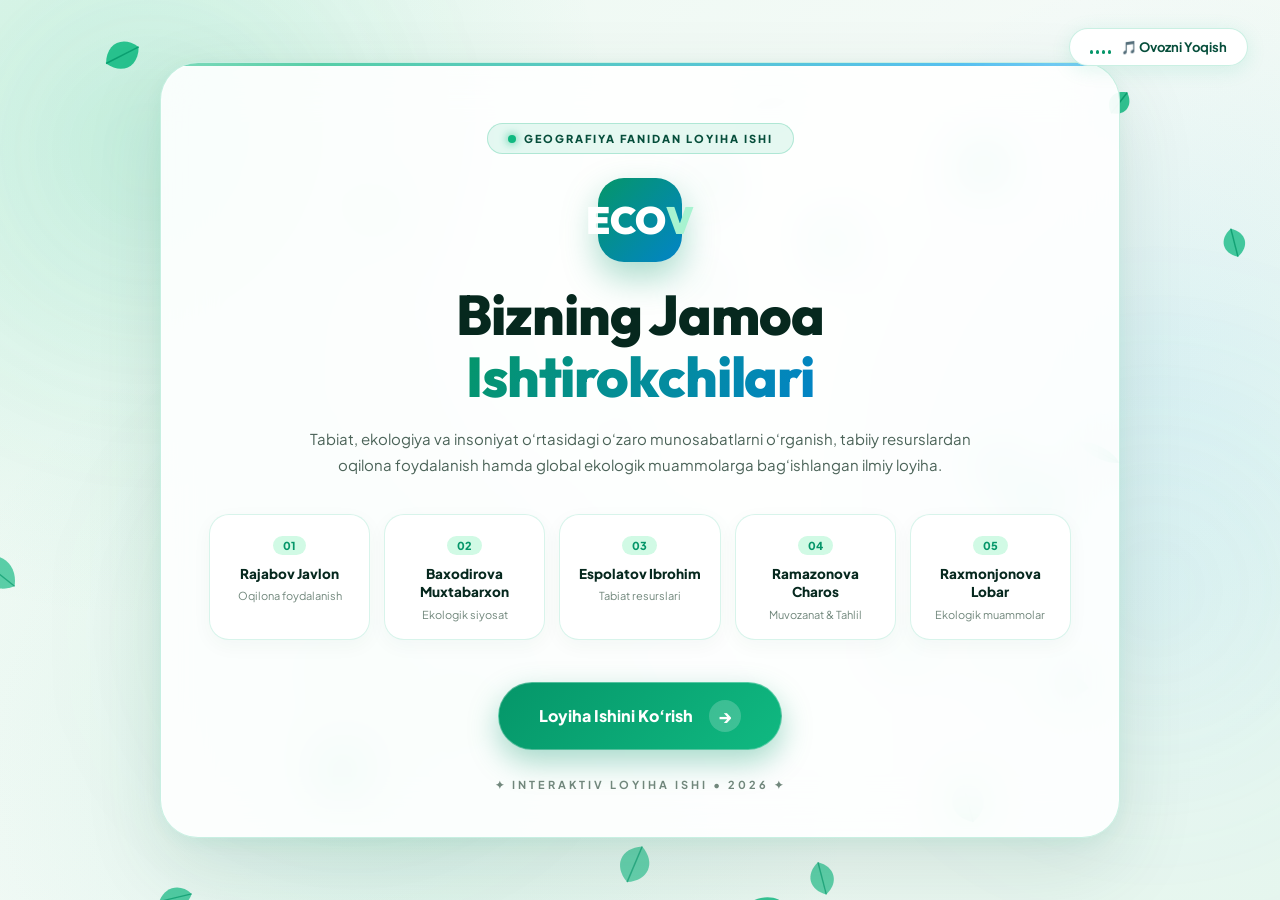
<file: index.html>
<!DOCTYPE html>
<html lang="uz">
<head>
  <meta charset="UTF-8">
  <meta name="viewport" content="width=device-width, initial-scale=1.0">
  <meta name="description" content="Tabiat va ekologiya mavzusidagi geografiya fanidan loyiha ishi">
  <title>EcoVision — Geografiya Loyihasi</title>
  <link rel="stylesheet" href="all.css">
</head>

<body class="landing-body">

  <!-- Interactive Falling Leaves Canvas -->
  <canvas id="leafCanvas"></canvas>

  <!-- Ambient Organic Glows -->
  <div class="eco-glow eco-glow-1"></div>
  <div class="eco-glow eco-glow-2"></div>
  <div class="eco-glow eco-glow-3"></div>

  <!-- Audio Player Button -->
  <div class="landing-nav-top">
    <button class="audio-player-btn" id="audioToggleBtn" title="Tabiat musiqasi (eco.mp3)">
      <div class="equalizer">
        <span></span>
        <span></span>
        <span></span>
        <span></span>
      </div>
      <span class="audio-text">🎵 Ovozni Yoqish</span>
    </button>
  </div>

  <main class="landing-container">
    <section class="team-card">

      <div class="eyebrow-badge">
        <span class="dot"></span>
        GEOGRAFIYA FANIDAN LOYIHA ISHI
      </div>

      <div class="brand-sphere">
        ECO<span>V</span>
      </div>

      <h1>
        Bizning Jamoa<br>
        <span>Ishtirokchilari</span>
      </h1>

      <p class="team-intro">
        Tabiat, ekologiya va insoniyat o‘rtasidagi o‘zaro munosabatlarni o‘rganish, tabiiy resurslardan oqilona foydalanish hamda global ekologik muammolarga bag‘ishlangan ilmiy loyiha.
      </p>

      <div class="members-grid">

        <div class="member-item">
          <span class="member-num">01</span>
          <b class="member-name">Rajabov Javlon</b>
          <span class="member-topic">Oqilona foydalanish</span>
        </div>

        <div class="member-item">
          <span class="member-num">02</span>
          <b class="member-name">Baxodirova Muxtabarxon</b>
          <span class="member-topic">Ekologik siyosat</span>
        </div>

        <div class="member-item">
          <span class="member-num">03</span>
          <b class="member-name">Espolatov Ibrohim</b>
          <span class="member-topic">Tabiat resurslari</span>
        </div>

        <div class="member-item">
          <span class="member-num">04</span>
          <b class="member-name">Ramazonova Charos</b>
          <span class="member-topic">Muvozanat & Tahlil</span>
        </div>

        <div class="member-item">
          <span class="member-num">05</span>
          <b class="member-name">Raxmonjonova Lobar</b>
          <span class="member-topic">Ekologik muammolar</span>
        </div>

      </div>

      <button class="main-cta-btn" id="startBtn">
        <span>Loyiha Ishini Ko‘rish</span>
        <span class="btn-arrow">→</span>
      </button>

      <div class="team-footer-note">
        ✦ INTERAKTIV LOYIHA ISHI • 2026 ✦
      </div>

    </section>
  </main>

  <script src="animation.js"></script>
</body>
</html>
</file>
<file: all.css>
@import url('https://fonts.googleapis.com/css2?family=Plus+Jakarta+Sans:wght@300;400;500;600;700;800&family=Outfit:wght@400;500;600;700;800;900&display=swap');

:root {
  /* LIGHT MODE PALETTE */
  --bg-main: #f2fbf6;
  --bg-gradient: linear-gradient(135deg, #ebf9f1 0%, #f4faf7 50%, #e6f6ee 100%);
  --surface: rgba(255, 255, 255, 0.88);
  --surface-card: rgba(255, 255, 255, 0.92);
  --surface-solid: #ffffff;
  
  --emerald-dark: #064e3b;
  --emerald-primary: #059669;
  --emerald-light: #10b981;
  --emerald-soft: #d1fae5;
  --emerald-border: rgba(16, 185, 129, 0.22);
  --emerald-border-hover: rgba(16, 185, 129, 0.55);
  
  --teal-accent: #0d9488;
  --sky-accent: #0284c7;
  
  --text-title: #06281e;
  --text-body: #1e3a2f;
  --text-muted: #4b6358;
  --text-dim: #71877c;
  
  --shadow-sm: 0 4px 15px rgba(6, 78, 59, 0.05);
  --shadow-md: 0 12px 35px rgba(6, 78, 59, 0.08);
  --shadow-lg: 0 25px 60px rgba(6, 78, 59, 0.12);
  --shadow-glow: 0 0 35px rgba(16, 185, 129, 0.22);
  
  --line: rgba(6, 78, 59, 0.1);
  --sidebar-w: 285px;
  --topbar-h: 76px;
}

* {
  box-sizing: border-box;
  margin: 0;
  padding: 0;
}

html {
  scroll-behavior: smooth;
  color-scheme: light;
}

body {
  font-family: 'Plus Jakarta Sans', -apple-system, BlinkMacSystemFont, sans-serif;
  background: var(--bg-main);
  background-image: 
    radial-gradient(circle at 10% 15%, rgba(16, 185, 129, 0.12), transparent 35%),
    radial-gradient(circle at 90% 40%, rgba(14, 165, 233, 0.08), transparent 30%),
    radial-gradient(circle at 30% 85%, rgba(16, 185, 129, 0.1), transparent 40%),
    var(--bg-gradient);
  background-attachment: fixed;
  color: var(--text-body);
  overflow-x: hidden;
  min-height: 100vh;
  position: relative;
}

/* Custom Scrollbar */
::-webkit-scrollbar {
  width: 9px;
}
::-webkit-scrollbar-track {
  background: #ebf7f0;
}
::-webkit-scrollbar-thumb {
  background: rgba(16, 185, 129, 0.4);
  border-radius: 6px;
  border: 2px solid #ebf7f0;
}
::-webkit-scrollbar-thumb:hover {
  background: rgba(16, 185, 129, 0.75);
}

/* Leaf Falling Canvas */
#leafCanvas {
  position: fixed;
  top: 0;
  left: 0;
  width: 100vw;
  height: 100vh;
  z-index: 0;
  pointer-events: none;
}

/* Soft Organic Nature Glows */
.eco-glow {
  position: fixed;
  border-radius: 50%;
  filter: blur(100px);
  pointer-events: none;
  z-index: 0;
  opacity: 0.6;
  animation: ecoFloat 14s ease-in-out infinite alternate;
}

.eco-glow-1 {
  width: 500px;
  height: 500px;
  background: radial-gradient(circle, rgba(52, 211, 153, 0.25), transparent 70%);
  top: -100px;
  left: -100px;
}

.eco-glow-2 {
  width: 550px;
  height: 550px;
  background: radial-gradient(circle, rgba(56, 189, 248, 0.18), transparent 70%);
  top: 35%;
  right: -150px;
  animation-delay: -5s;
}

.eco-glow-3 {
  width: 450px;
  height: 450px;
  background: radial-gradient(circle, rgba(16, 185, 129, 0.2), transparent 70%);
  bottom: 5%;
  left: 10%;
  animation-delay: -9s;
}

@keyframes ecoFloat {
  0% { transform: scale(0.95) translate(0, 0); }
  50% { transform: scale(1.08) translate(25px, 20px); }
  100% { transform: scale(1) translate(-20px, -15px); }
}

/* Typography */
h1, h2, h3, h4 {
  font-family: 'Outfit', sans-serif;
  font-weight: 800;
  color: var(--text-title);
  letter-spacing: -0.02em;
}

button, a {
  font-family: inherit;
  text-decoration: none;
  color: inherit;
}

button {
  cursor: pointer;
  border: none;
  background: none;
  outline: none;
}

/* Audio Player Button (Light Mode) */
.audio-player-btn {
  display: inline-flex;
  align-items: center;
  gap: 10px;
  padding: 10px 20px;
  background: rgba(255, 255, 255, 0.95);
  border: 1px solid var(--emerald-border);
  border-radius: 40px;
  color: var(--emerald-dark);
  font-size: 13px;
  font-weight: 700;
  cursor: pointer;
  backdrop-filter: blur(15px);
  transition: all 0.3s cubic-bezier(0.2, 0.8, 0.2, 1);
  box-shadow: 0 4px 20px rgba(16, 185, 129, 0.12);
  position: relative;
  z-index: 60;
}

.audio-player-btn:hover {
  background: #ffffff;
  border-color: var(--emerald-light);
  box-shadow: 0 8px 25px rgba(16, 185, 129, 0.22);
  transform: translateY(-2px);
  color: var(--emerald-primary);
}

.audio-player-btn.playing {
  background: linear-gradient(135deg, #059669, #10b981);
  border-color: #059669;
  color: #ffffff;
  box-shadow: 0 6px 25px rgba(5, 150, 105, 0.35);
}

.equalizer {
  display: flex;
  align-items: flex-end;
  gap: 3px;
  height: 14px;
}

.equalizer span {
  width: 3px;
  height: 4px;
  background: var(--emerald-primary);
  border-radius: 2px;
  transition: height 0.2s ease;
}

.audio-player-btn.playing .equalizer span {
  background: #ffffff;
}

.audio-player-btn.playing .equalizer span:nth-child(1) { animation: eqBounce 0.8s infinite alternate 0.1s; }
.audio-player-btn.playing .equalizer span:nth-child(2) { animation: eqBounce 0.8s infinite alternate 0.3s; }
.audio-player-btn.playing .equalizer span:nth-child(3) { animation: eqBounce 0.8s infinite alternate 0.2s; }
.audio-player-btn.playing .equalizer span:nth-child(4) { animation: eqBounce 0.8s infinite alternate 0.4s; }

@keyframes eqBounce {
  0% { height: 3px; }
  100% { height: 14px; }
}

/* ===================================================
   LANDING PAGE (index.html) - LUXURY LIGHT ECO STYLE
=================================================== */
.landing-body {
  min-height: 100vh;
  display: flex;
  align-items: center;
  justify-content: center;
  padding: 40px 20px;
  position: relative;
  z-index: 1;
}

.landing-nav-top {
  position: absolute;
  top: 28px;
  right: 32px;
  z-index: 20;
}

.landing-container {
  width: 100%;
  max-width: 960px;
  position: relative;
  z-index: 10;
}

.team-card {
  background: rgba(255, 255, 255, 0.88);
  border: 1px solid rgba(16, 185, 129, 0.22);
  border-radius: 38px;
  padding: 60px 48px 45px;
  text-align: center;
  box-shadow: 
    0 30px 80px rgba(6, 78, 59, 0.12),
    0 4px 20px rgba(16, 185, 129, 0.08),
    inset 0 1px 2px rgba(255, 255, 255, 0.95);
  backdrop-filter: blur(25px);
  position: relative;
  overflow: hidden;
  animation: heroCardEntrance 0.85s cubic-bezier(0.16, 1, 0.3, 1) both;
}

.team-card::before {
  content: '';
  position: absolute;
  top: 0;
  left: -50%;
  width: 200%;
  height: 3px;
  background: linear-gradient(90deg, transparent, rgba(16, 185, 129, 0.7), rgba(14, 165, 233, 0.7), transparent);
  animation: shimmerLine 5s linear infinite;
}

@keyframes shimmerLine {
  0% { transform: translateX(-50%); }
  100% { transform: translateX(50%); }
}

.eyebrow-badge {
  display: inline-flex;
  align-items: center;
  gap: 8px;
  padding: 8px 20px;
  border-radius: 30px;
  background: rgba(16, 185, 129, 0.1);
  border: 1px solid rgba(16, 185, 129, 0.25);
  color: var(--emerald-dark);
  font-size: 11px;
  font-weight: 800;
  letter-spacing: 2px;
  text-transform: uppercase;
  margin-bottom: 24px;
}

.eyebrow-badge .dot {
  width: 8px;
  height: 8px;
  background: var(--emerald-light);
  border-radius: 50%;
  box-shadow: 0 0 10px var(--emerald-light);
  animation: pulseDot 2s infinite;
}

@keyframes pulseDot {
  0%, 100% { opacity: 1; transform: scale(1); }
  50% { opacity: 0.5; transform: scale(0.8); }
}

.brand-sphere {
  width: 84px;
  height: 84px;
  margin: 0 auto 22px;
  border-radius: 26px;
  background: linear-gradient(135deg, #059669, #0284c7);
  display: flex;
  align-items: center;
  justify-content: center;
  font-family: 'Outfit', sans-serif;
  font-size: 38px;
  font-weight: 900;
  color: #ffffff;
  box-shadow: 0 15px 35px rgba(5, 150, 105, 0.35);
  position: relative;
  transition: transform 0.4s ease;
}

.brand-sphere:hover {
  transform: rotate(5deg) scale(1.05);
}

.brand-sphere span {
  color: #a7f3d0;
}

.team-card h1 {
  font-size: clamp(36px, 5.5vw, 56px);
  line-height: 1.1;
  margin-bottom: 18px;
  color: var(--text-title);
}

.team-card h1 span {
  background: linear-gradient(120deg, #059669 0%, #0284c7 100%);
  -webkit-background-clip: text;
  -webkit-text-fill-color: transparent;
}

.team-intro {
  max-width: 680px;
  margin: 0 auto 36px;
  color: var(--text-muted);
  font-size: 15px;
  line-height: 1.75;
}

/* Members Grid */
.members-grid {
  display: grid;
  grid-template-columns: repeat(5, 1fr);
  gap: 14px;
  margin-bottom: 42px;
}

.member-item {
  background: #ffffff;
  border: 1px solid rgba(16, 185, 129, 0.16);
  border-radius: 20px;
  padding: 18px 12px;
  transition: all 0.3s cubic-bezier(0.2, 0.8, 0.2, 1);
  box-shadow: 0 6px 20px rgba(6, 78, 59, 0.04);
  position: relative;
  overflow: hidden;
}

.member-item:hover {
  transform: translateY(-8px);
  border-color: var(--emerald-light);
  box-shadow: 0 16px 35px rgba(6, 78, 59, 0.12), 0 0 25px rgba(16, 185, 129, 0.15);
  background: #ffffff;
}

.member-num {
  font-size: 11px;
  font-weight: 800;
  color: var(--emerald-primary);
  background: var(--emerald-soft);
  padding: 3px 10px;
  border-radius: 12px;
  display: inline-block;
  margin-bottom: 10px;
}

.member-name {
  font-size: 13.5px;
  font-weight: 800;
  color: var(--text-title);
  line-height: 1.35;
  display: block;
  margin-bottom: 6px;
}

.member-topic {
  font-size: 11px;
  color: var(--text-dim);
  display: block;
}

/* Launch Button */
.main-cta-btn {
  display: inline-flex;
  align-items: center;
  gap: 16px;
  padding: 17px 40px;
  border-radius: 50px;
  background: linear-gradient(135deg, #059669 0%, #10b981 100%);
  color: #ffffff;
  font-size: 16px;
  font-weight: 800;
  box-shadow: 0 12px 30px rgba(5, 150, 105, 0.35);
  transition: all 0.3s cubic-bezier(0.2, 0.8, 0.2, 1);
  border: 1px solid rgba(255, 255, 255, 0.3);
}

.main-cta-btn:hover {
  transform: translateY(-3px) scale(1.02);
  box-shadow: 0 18px 40px rgba(5, 150, 105, 0.45);
  background: linear-gradient(135deg, #10b981 0%, #059669 100%);
}

.main-cta-btn .btn-arrow {
  width: 32px;
  height: 32px;
  background: rgba(255, 255, 255, 0.2);
  border-radius: 50%;
  display: flex;
  align-items: center;
  justify-content: center;
  font-size: 18px;
  transition: transform 0.3s ease;
}

.main-cta-btn:hover .btn-arrow {
  transform: translateX(4px);
}

.team-footer-note {
  margin-top: 28px;
  font-size: 11px;
  letter-spacing: 3px;
  color: var(--text-dim);
  text-transform: uppercase;
  font-weight: 700;
}

@keyframes heroCardEntrance {
  from { opacity: 0; transform: translateY(35px) scale(0.96); }
  to { opacity: 1; transform: translateY(0) scale(1); }
}

/* ===================================================
   PROJECT PAGE (page.html) - LIGHT MODE STYLES
=================================================== */
.project-body {
  min-height: 100vh;
  position: relative;
  z-index: 1;
}

/* Topbar Header */
.topbar {
  position: fixed;
  top: 0;
  left: 0;
  right: 0;
  height: var(--topbar-h);
  background: rgba(255, 255, 255, 0.9);
  backdrop-filter: blur(25px);
  border-bottom: 1px solid rgba(16, 185, 129, 0.16);
  display: flex;
  align-items: center;
  justify-content: space-between;
  padding: 0 32px;
  z-index: 100;
  box-shadow: 0 4px 25px rgba(6, 78, 59, 0.05);
}

.topbar-left {
  display: flex;
  align-items: center;
  gap: 16px;
}

.mobile-menu-btn {
  display: none;
  color: var(--emerald-dark);
  font-size: 24px;
  padding: 6px;
}

.brand-link {
  display: flex;
  align-items: center;
  gap: 12px;
  font-family: 'Outfit', sans-serif;
  font-size: 20px;
  font-weight: 800;
  color: var(--text-title);
}

.brand-link-icon {
  width: 38px;
  height: 38px;
  border-radius: 12px;
  background: linear-gradient(135deg, #059669, #0284c7);
  display: flex;
  align-items: center;
  justify-content: center;
  font-weight: 900;
  color: #fff;
  font-size: 19px;
  box-shadow: 0 4px 15px rgba(5, 150, 105, 0.28);
}

.brand-link span span {
  color: var(--emerald-primary);
}

.topbar-center {
  font-size: 11px;
  letter-spacing: 3px;
  font-weight: 800;
  color: var(--emerald-dark);
  text-transform: uppercase;
  background: var(--emerald-soft);
  padding: 7px 20px;
  border-radius: 20px;
  border: 1px solid rgba(16, 185, 129, 0.2);
}

.topbar-right {
  display: flex;
  align-items: center;
  gap: 16px;
}

.back-team-link {
  display: inline-flex;
  align-items: center;
  gap: 8px;
  font-size: 13px;
  font-weight: 700;
  color: var(--text-title);
  padding: 9px 18px;
  border-radius: 30px;
  border: 1px solid var(--emerald-border);
  background: #ffffff;
  transition: all 0.25s ease;
  box-shadow: 0 2px 10px rgba(6, 78, 59, 0.05);
}

.back-team-link:hover {
  background: var(--emerald-soft);
  color: var(--emerald-dark);
  border-color: var(--emerald-light);
  transform: translateY(-2px);
}

/* Sidebar Navigation (Light Mode) */
.sidebar {
  position: fixed;
  top: var(--topbar-h);
  left: 0;
  bottom: 0;
  width: var(--sidebar-w);
  background: rgba(255, 255, 255, 0.94);
  backdrop-filter: blur(25px);
  border-right: 1px solid rgba(16, 185, 129, 0.16);
  z-index: 90;
  padding: 28px 18px 24px;
  display: flex;
  flex-direction: column;
  justify-content: space-between;
  box-shadow: 4px 0 30px rgba(6, 78, 59, 0.05);
  transition: transform 0.35s cubic-bezier(0.16, 1, 0.3, 1);
}

.sidebar-title {
  font-size: 10.5px;
  font-weight: 800;
  letter-spacing: 2px;
  color: var(--emerald-dark);
  text-transform: uppercase;
  margin-bottom: 16px;
  padding-left: 10px;
}

.nav-links-list {
  display: flex;
  flex-direction: column;
  gap: 6px;
}

.side-nav-btn {
  display: flex;
  align-items: center;
  gap: 14px;
  width: 100%;
  padding: 13px 14px;
  border-radius: 14px;
  background: transparent;
  color: var(--text-muted);
  font-size: 13px;
  font-weight: 700;
  text-align: left;
  transition: all 0.25s ease;
  border: 1px solid transparent;
}

.side-nav-btn .nav-idx {
  font-size: 11px;
  font-weight: 800;
  color: var(--text-dim);
  background: #f1f5f3;
  padding: 4px 8px;
  border-radius: 8px;
  transition: all 0.25s ease;
}

.side-nav-btn:hover {
  background: rgba(16, 185, 129, 0.08);
  color: var(--emerald-dark);
}

.side-nav-btn.active {
  background: linear-gradient(90deg, rgba(16, 185, 129, 0.18), rgba(2, 132, 199, 0.08));
  color: var(--emerald-dark);
  border-color: rgba(16, 185, 129, 0.3);
  box-shadow: inset 3px 0 0 var(--emerald-primary), 0 4px 15px rgba(16, 185, 129, 0.08);
}

.side-nav-btn.active .nav-idx {
  background: var(--emerald-primary);
  color: #ffffff;
}

.sidebar-badge-card {
  padding: 18px;
  border-radius: 20px;
  background: linear-gradient(145deg, #e6f7ef, #e0f2fe);
  border: 1px solid rgba(16, 185, 129, 0.22);
}

.sidebar-badge-card .badge-icon {
  font-size: 24px;
  margin-bottom: 8px;
}

.sidebar-badge-card p {
  font-size: 12px;
  color: var(--text-body);
  line-height: 1.55;
}

.sidebar-badge-card strong {
  color: var(--emerald-dark);
}

/* Main Content Area */
.content-area {
  margin-left: var(--sidebar-w);
  padding-top: var(--topbar-h);
  position: relative;
  z-index: 10;
}

/* Hero Section */
.hero-banner {
  padding: 70px 6vw 50px;
  border-bottom: 1px solid rgba(16, 185, 129, 0.14);
  display: flex;
  align-items: flex-end;
  justify-content: space-between;
  gap: 40px;
  position: relative;
}

.hero-text-col {
  max-width: 780px;
}

.hero-subtitle {
  font-size: 12px;
  letter-spacing: 3px;
  color: var(--emerald-primary);
  font-weight: 800;
  text-transform: uppercase;
  margin-bottom: 16px;
  display: flex;
  align-items: center;
  gap: 8px;
}

.hero-title {
  font-size: clamp(40px, 6.5vw, 84px);
  line-height: 0.98;
  color: var(--text-title);
  margin-bottom: 22px;
}

.hero-title span {
  background: linear-gradient(120deg, #059669, #0284c7);
  -webkit-background-clip: text;
  -webkit-text-fill-color: transparent;
}

.hero-desc {
  font-size: 16px;
  color: var(--text-muted);
  line-height: 1.75;
  max-width: 660px;
}

/* Hero Earth Video Sphere / Background Card */
.hero-earth-globe {
  position: relative;
  width: 250px;
  height: 250px;
  border-radius: 50%;
  border: 3px solid rgba(16, 185, 129, 0.45);
  box-shadow: 
    0 0 35px rgba(16, 185, 129, 0.35),
    0 15px 45px rgba(6, 78, 59, 0.18),
    inset 0 0 25px rgba(16, 185, 129, 0.4);
  overflow: hidden;
  display: flex;
  align-items: flex-end;
  justify-content: center;
  padding-bottom: 20px;
  flex-shrink: 0;
  animation: floatGlobe 6s ease-in-out infinite alternate;
  background: #03140e;
}

@keyframes floatGlobe {
  0% { transform: translateY(0) rotate(0deg); }
  100% { transform: translateY(-10px) rotate(1.5deg); }
}

.earth-video-wrap {
  position: absolute;
  inset: 0;
  width: 100%;
  height: 100%;
  z-index: 1;
}

.earth-video-wrap video {
  width: 100%;
  height: 100%;
  object-fit: cover;
  filter: contrast(1.12) saturate(1.2) brightness(1.05);
}

.earth-overlay {
  position: absolute;
  inset: 0;
  background: radial-gradient(circle, transparent 40%, rgba(6, 78, 59, 0.35) 85%, rgba(4, 30, 22, 0.75) 100%);
  z-index: 2;
  pointer-events: none;
}

.earth-badge-content {
  position: relative;
  z-index: 3;
  display: flex;
  align-items: center;
  gap: 7px;
  background: rgba(4, 25, 18, 0.85);
  border: 1px solid rgba(52, 211, 153, 0.55);
  padding: 7px 16px;
  border-radius: 30px;
  backdrop-filter: blur(12px);
  box-shadow: 0 4px 15px rgba(0, 0, 0, 0.3);
}

.earth-pulse {
  width: 7px;
  height: 7px;
  border-radius: 50%;
  background: #34d399;
  box-shadow: 0 0 8px #34d399;
  animation: pulseDot 1.8s infinite;
}

.earth-label {
  font-size: 11px;
  font-weight: 800;
  letter-spacing: 1.5px;
  color: #f0fdf4;
  text-transform: uppercase;
}

/* ===================================================
   TOPIC CARDS (Enlarged, Pristine Light Mode Style)
=================================================== */
.cards-container {
  padding: 45px 6vw 80px;
  display: flex;
  flex-direction: column;
  gap: 36px;
}

.topic-card {
  position: relative;
  min-height: 520px;
  border-radius: 34px;
  border: 1px solid rgba(16, 185, 129, 0.28);
  background: #06150f;
  overflow: hidden;
  box-shadow: 0 20px 50px rgba(6, 78, 59, 0.12);
  transition: all 0.4s cubic-bezier(0.16, 1, 0.3, 1);
  isolation: isolate;
  display: flex;
  flex-direction: column;
  justify-content: flex-end;
}

.topic-card:hover {
  transform: translateY(-6px);
  border-color: var(--emerald-light);
  box-shadow: 0 30px 70px rgba(6, 78, 59, 0.2), 0 0 30px rgba(16, 185, 129, 0.2);
}

/* Video inside Card - 0.85 to 0.9 Clear Opacity */
.card-video-wrap {
  position: absolute;
  inset: 0;
  width: 100%;
  height: 100%;
  z-index: -3;
}

.card-video-wrap video {
  width: 100%;
  height: 100%;
  object-fit: cover;
  opacity: 0.85;
  filter: brightness(0.85) contrast(1.1) saturate(1.15);
  transition: opacity 0.4s ease, filter 0.4s ease;
}

.topic-card:hover .card-video-wrap video {
  opacity: 0.92;
  filter: brightness(0.9) contrast(1.12) saturate(1.2);
}

.card-fallback-bg {
  position: absolute;
  inset: 0;
  z-index: -4;
}

.card-1 .card-fallback-bg {
  background: radial-gradient(circle at 80% 20%, rgba(16, 185, 129, 0.25), transparent 50%), linear-gradient(135deg, #0d3826, #04140e 80%);
}
.card-2 .card-fallback-bg {
  background: radial-gradient(circle at 80% 20%, rgba(14, 165, 233, 0.25), transparent 50%), linear-gradient(135deg, #0a3341, #03141b 80%);
}
.card-3 .card-fallback-bg {
  background: radial-gradient(circle at 80% 20%, rgba(245, 158, 11, 0.22), transparent 50%), linear-gradient(135deg, #3d2b0e, #140d03 80%);
}
.card-4 .card-fallback-bg {
  background: radial-gradient(circle at 80% 20%, rgba(244, 63, 94, 0.2), transparent 50%), linear-gradient(135deg, #3e121e, #140408 80%);
}
.card-5 .card-fallback-bg {
  background: radial-gradient(circle at 80% 20%, rgba(168, 85, 247, 0.22), transparent 50%), linear-gradient(135deg, #2b1442, #0e0417 80%);
}

.card-dark-gradient {
  position: absolute;
  inset: 0;
  z-index: -2;
  background: linear-gradient(
    180deg,
    rgba(2, 10, 7, 0.15) 0%,
    rgba(2, 10, 7, 0.42) 38%,
    rgba(2, 10, 7, 0.8) 78%,
    rgba(1, 6, 4, 0.92) 100%
  );
}

/* Card Content Styling */
.card-inner {
  padding: 44px;
  position: relative;
  z-index: 2;
}

.card-header-meta {
  display: flex;
  align-items: center;
  justify-content: space-between;
  margin-bottom: 18px;
}

.meta-tags {
  display: flex;
  align-items: center;
  gap: 12px;
  flex-wrap: wrap;
}

.tag-badge {
  font-size: 11px;
  font-weight: 800;
  letter-spacing: 1.5px;
  text-transform: uppercase;
  padding: 6px 14px;
  border-radius: 20px;
  background: rgba(16, 185, 129, 0.25);
  border: 1px solid rgba(52, 211, 153, 0.45);
  color: #6ee7b7;
}

.speaker-badge {
  font-size: 11px;
  font-weight: 700;
  padding: 6px 14px;
  border-radius: 20px;
  background: rgba(255, 255, 255, 0.92);
  border: 1px solid rgba(255, 255, 255, 0.4);
  color: var(--text-title);
  display: inline-flex;
  align-items: center;
  gap: 6px;
  box-shadow: 0 2px 10px rgba(0, 0, 0, 0.2);
}

.speaker-badge span {
  color: #0284c7;
  font-weight: 800;
}

.card-big-number {
  font-family: 'Outfit', sans-serif;
  font-size: 58px;
  font-weight: 900;
  line-height: 0.8;
  color: rgba(255, 255, 255, 0.22);
}

.card-title {
  font-size: clamp(30px, 3.8vw, 44px);
  line-height: 1.15;
  color: #ffffff;
  text-shadow: 0 2px 12px rgba(0, 0, 0, 0.6);
  margin-bottom: 16px;
}

.card-desc {
  font-size: 15.5px;
  line-height: 1.8;
  color: #f1f5f9;
  text-shadow: 0 1px 8px rgba(0, 0, 0, 0.6);
  max-width: 860px;
  margin-bottom: 28px;
}

.card-desc strong {
  color: #6ee7b7;
}

/* Quick Metrics Row in Cards */
.metrics-row {
  display: grid;
  grid-template-columns: repeat(auto-fit, minmax(220px, 1fr));
  gap: 18px;
  margin-bottom: 28px;
}

.metric-pill {
  background: #ffffff;
  border: 1px solid rgba(16, 185, 129, 0.2);
  border-radius: 20px;
  padding: 18px 22px;
  display: flex;
  align-items: center;
  gap: 16px;
  box-shadow: 0 4px 15px rgba(6, 78, 59, 0.05);
}

.metric-pill .metric-val {
  font-family: 'Outfit', sans-serif;
  font-size: 26px;
  font-weight: 800;
  color: var(--emerald-primary);
  white-space: nowrap;
}

.metric-pill .metric-txt {
  font-size: 12.5px;
  line-height: 1.45;
  color: var(--text-muted);
}

.card-actions {
  display: flex;
  align-items: center;
  justify-content: flex-end;
}

.btn-open-modal {
  display: inline-flex;
  align-items: center;
  gap: 10px;
  padding: 13px 26px;
  border-radius: 30px;
  background: var(--emerald-soft);
  border: 1px solid rgba(16, 185, 129, 0.35);
  color: var(--emerald-dark);
  font-size: 13.5px;
  font-weight: 800;
  transition: all 0.3s ease;
  box-shadow: 0 4px 15px rgba(16, 185, 129, 0.1);
}

.btn-open-modal:hover {
  background: var(--emerald-primary);
  color: #ffffff;
  border-color: var(--emerald-primary);
  box-shadow: 0 8px 25px rgba(5, 150, 105, 0.3);
  transform: translateX(4px);
}

/* ===================================================
   CONCLUSION & FOOTER
=================================================== */
.conclusion-box {
  margin: 20px 6vw 50px;
  padding: 50px;
  border-radius: 34px;
  background: linear-gradient(135deg, #e6f7ef, #e0f2fe);
  border: 1px solid rgba(16, 185, 129, 0.25);
  display: flex;
  justify-content: space-between;
  align-items: center;
  gap: 40px;
  box-shadow: 0 20px 50px rgba(6, 78, 59, 0.08);
}

.conclusion-title-wrap h2 {
  font-size: clamp(32px, 4vw, 48px);
  line-height: 1.1;
  margin-top: 10px;
  color: var(--text-title);
}

.conclusion-title-wrap h2 span {
  background: linear-gradient(120deg, #059669, #0284c7);
  -webkit-background-clip: text;
  -webkit-text-fill-color: transparent;
}

.conclusion-desc {
  max-width: 540px;
  font-size: 15.5px;
  line-height: 1.8;
  color: var(--text-body);
}

footer {
  margin: 0 6vw 40px;
  padding-top: 30px;
  border-top: 1px solid rgba(16, 185, 129, 0.18);
  display: flex;
  justify-content: space-between;
  align-items: center;
  color: var(--text-dim);
  font-size: 12.5px;
  gap: 20px;
  flex-wrap: wrap;
}

.footer-members {
  color: var(--emerald-dark);
  font-weight: 700;
}

/* ===================================================
   MODALS (Deep Detailed Readout - Light Mode)
=================================================== */
.modal {
  position: fixed;
  inset: 0;
  z-index: 1000;
  background: rgba(6, 78, 59, 0.4);
  backdrop-filter: blur(20px);
  display: none;
  align-items: center;
  justify-content: center;
  padding: 30px 20px;
}

.modal.open {
  display: flex;
  animation: modalFadeIn 0.3s cubic-bezier(0.16, 1, 0.3, 1) both;
}

.modal-dialog {
  position: relative;
  width: 100%;
  max-width: 860px;
  max-height: 88vh;
  overflow-y: auto;
  background: #ffffff;
  border: 1px solid rgba(16, 185, 129, 0.35);
  border-radius: 34px;
  padding: 48px;
  box-shadow: 0 35px 90px rgba(6, 78, 59, 0.25);
  animation: modalSlideUp 0.35s cubic-bezier(0.16, 1, 0.3, 1) both;
}

.modal-close-btn {
  position: absolute;
  top: 24px;
  right: 24px;
  width: 40px;
  height: 40px;
  border-radius: 50%;
  background: #f1f5f3;
  border: 1px solid rgba(16, 185, 129, 0.2);
  color: var(--text-title);
  font-size: 20px;
  display: flex;
  align-items: center;
  justify-content: center;
  transition: all 0.25s ease;
}

.modal-close-btn:hover {
  background: #f43f5e;
  color: #ffffff;
  border-color: #f43f5e;
  transform: rotate(90deg);
}

.modal-top-meta {
  display: flex;
  align-items: center;
  gap: 12px;
  margin-bottom: 14px;
}

.modal-num {
  color: var(--emerald-primary);
  font-weight: 800;
  font-size: 12px;
  letter-spacing: 2px;
}

.modal-dialog h2 {
  font-size: clamp(28px, 3.5vw, 40px);
  color: var(--text-title);
  margin-bottom: 16px;
}

.modal-lead {
  font-size: 15.5px;
  line-height: 1.8;
  color: var(--text-body);
  margin-bottom: 30px;
  padding-bottom: 20px;
  border-bottom: 1px solid rgba(16, 185, 129, 0.16);
}

.modal-details-grid {
  display: grid;
  gap: 16px;
}

.modal-info-card {
  padding: 20px 24px;
  border-radius: 20px;
  background: #f9fcfb;
  border: 1px solid rgba(16, 185, 129, 0.16);
  transition: all 0.25s ease;
}

.modal-info-card:hover {
  background: var(--emerald-soft);
  border-color: rgba(16, 185, 129, 0.35);
}

.modal-info-card h4 {
  font-size: 16.5px;
  color: var(--emerald-dark);
  margin-bottom: 8px;
  display: flex;
  align-items: center;
  gap: 8px;
}

.modal-info-card p {
  font-size: 14px;
  line-height: 1.75;
  color: var(--text-muted);
}

@keyframes modalFadeIn {
  from { opacity: 0; }
  to { opacity: 1; }
}

@keyframes modalSlideUp {
  from { opacity: 0; transform: translateY(30px) scale(0.97); }
  to { opacity: 1; transform: translateY(0) scale(1); }
}

/* ===================================================
   RESPONSIVE DESIGN
=================================================== */
@media (max-width: 1100px) {
  :root {
    --sidebar-w: 240px;
  }
  .cards-container {
    padding: 35px 4vw 60px;
  }
  .hero-banner {
    padding: 60px 4vw 40px;
  }
  .conclusion-box {
    margin: 20px 4vw 40px;
    padding: 36px;
  }
  footer {
    margin: 0 4vw 30px;
  }
}

@media (max-width: 900px) {
  .members-grid {
    grid-template-columns: repeat(3, 1fr);
  }
  .member-item:nth-child(4),
  .member-item:nth-child(5) {
    grid-column: span 1;
  }
}

@media (max-width: 800px) {
  .topbar-center {
    display: none;
  }
  .mobile-menu-btn {
    display: block;
  }
  .sidebar {
    transform: translateX(-100%);
    width: 270px;
  }
  .sidebar.open {
    transform: translateX(0);
  }
  .content-area {
    margin-left: 0;
  }
  .hero-banner {
    flex-direction: column;
    align-items: flex-start;
  }
  .hero-earth-globe {
    align-self: center;
    width: 200px;
    height: 200px;
    margin-top: 20px;
  }
  .conclusion-box {
    flex-direction: column;
    align-items: flex-start;
  }
  .card-inner {
    padding: 30px 24px;
  }
  .modal-dialog {
    padding: 32px 24px;
  }
}

@media (max-width: 580px) {
  .team-card {
    padding: 40px 20px 30px;
    border-radius: 28px;
  }
  .members-grid {
    grid-template-columns: repeat(2, 1fr);
  }
  .member-item:last-child {
    grid-column: span 2;
  }
  .main-cta-btn {
    padding: 14px 28px;
    font-size: 14px;
  }
  .metrics-row {
    grid-template-columns: 1fr;
  }
  .hero-title {
    font-size: 38px;
  }
  .card-title {
    font-size: 26px;
  }
  .topbar {
    padding: 0 16px;
  }
  .brand-link {
    font-size: 17px;
  }
  footer {
    flex-direction: column;
    align-items: flex-start;
  }
}
</file>
